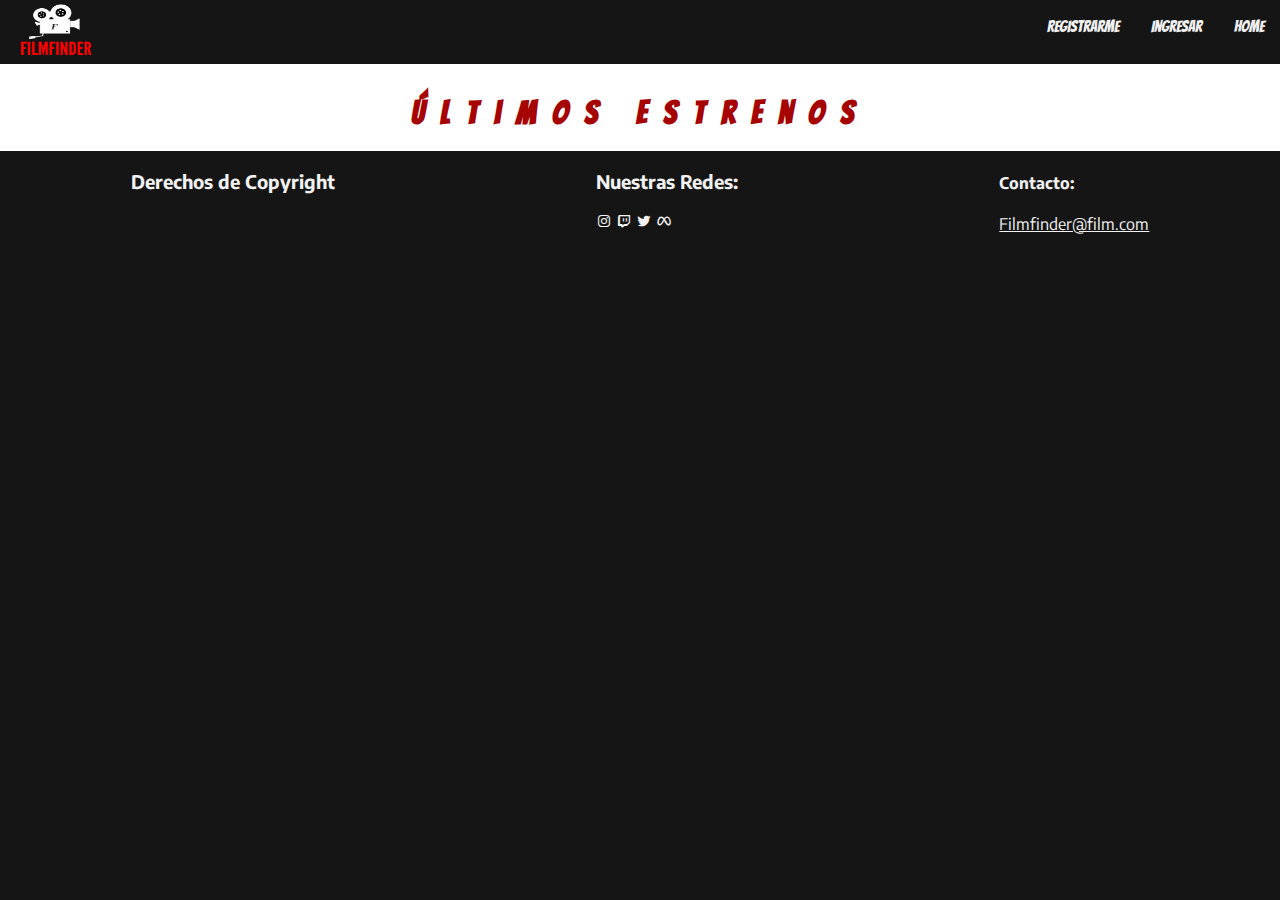
<file: pages/catalogofilm.html>
<!DOCTYPE html>
<html lang="en">
<head>
    <meta charset="UTF-8">
    <meta http-equiv="X-UA-Compatible" content="IE=edge">
    <meta name="viewport" content="width=device-width, initial-scale=1.0">
    <link rel="icon" href="../multimedia/2.png" />
    <link rel="stylesheet" href="../styles/catalogo.css">
    <link href='https://unpkg.com/boxicons@2.1.4/css/boxicons.min.css' rel='stylesheet'>
    <title>PELÍCULAS</title>
    <script src="../api.js" type="module"></script>
</head>
<body>
    <header>
        <div class="logo">
           <a href="../index.html"><img src="../multimedia/FILFINDER.png" alt="logo"></a> 
        </div>
       
        <nav>
            <ul class="segond">
                <li><a href="../pages/createacount.html">Registrarme</a></li>
                <li><a href="../pages/login.html">Ingresar</a></li>
                <li><a href="../index.html">Home</a></li>
            </ul>
        </nav>
    </header>

     <main>
        <h1>Últimos Estrenos</h1>

        <div id="filmContainer">
        </div>

        <template id="card">
            <div class="film">
              <img src="#" alt="nombre">  
              <h2 class="name">title</h2>
              <p>IDIOMA</p>
              <p class="language"></p>
            </div>         
        </template>
        
        
    </main>

    <footer>
        <div><h3>Derechos de Copyright</h3></div>
        <div class="Redes">
            <h3>Nuestras Redes:</h3>
            <a href="#"><i class='bx bxl-instagram' ></i></a>
            <a href="#"><i class='bx bxl-twitch' ></i></box-icon></a>
            <a href="#"><i class='bx bxl-twitter' ></i></box-icon></a>
            <a href="#"><i class='bx bxl-meta'></i></a>
        </div>
        <div>
            <h4>Contacto:</h4>
            <a href="#">Filmfinder@film.com</a>
        </div> 
    </footer>


  
  


    
</body>
</html>
</file>
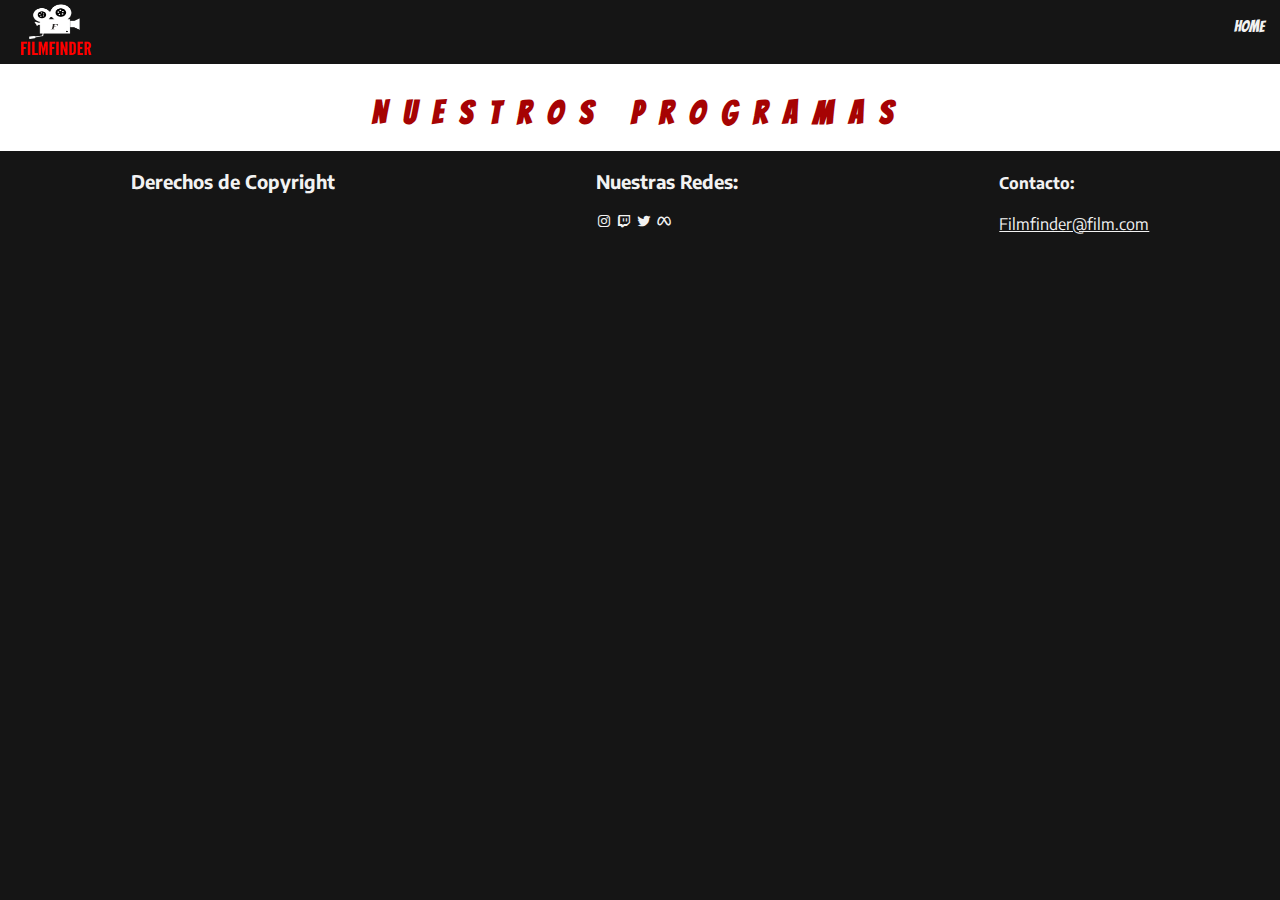
<file: pages/catalogotv.html>
<!DOCTYPE html>
<html lang="en">
<head>
    <meta charset="UTF-8">
    <meta name="viewport" content="width=device-width, initial-scale=1.0">
    <link rel="stylesheet" href="../styles/catalogo.css">
    <link rel="icon" href="../multimedia/2.png" />
    <link href='https://unpkg.com/boxicons@2.1.4/css/boxicons.min.css' rel='stylesheet'>
    <title>TELEVISIÓN</title>
    <script src="../components/tv.js" type="module"></script>
    
</head>
<body>

    <header>
        <div class="logo">
           <a href="../index.html"><img src="../multimedia/FILFINDER.png" alt="logo"></a> 
        </div>
       
        <nav>
            <ul class="segond">
                <li><a href="../index.html">Home</a></li>
            </ul>
        </nav>
    </header>
    
    <main>
        <h1>Nuestros Programas</h1>

        <div id="tvContainer">
        </div>

        <template id="card">
            <div class="film">
              <img src="#" alt="nombre">  
              <h2 class="name">title</h2>
              <p>POPULARIDAD</p>
              <p class="people"></p>
            </div>         
        </template>
            
    </main>
    <footer>
        <div><h3>Derechos de Copyright</h3></div>
        <div class="Redes">
            <h3>Nuestras Redes:</h3>
            <a href="#"><i class='bx bxl-instagram' ></i></a>
            <a href="#"><i class='bx bxl-twitch' ></i></box-icon></a>
            <a href="#"><i class='bx bxl-twitter' ></i></box-icon></a>
            <a href="#"><i class='bx bxl-meta'></i></a>
        </div>
        <div>
            <h4>Contacto:</h4>
            <a href="#">Filmfinder@film.com</a>
        </div>
        
    </footer>

</body>
</html>
</file>
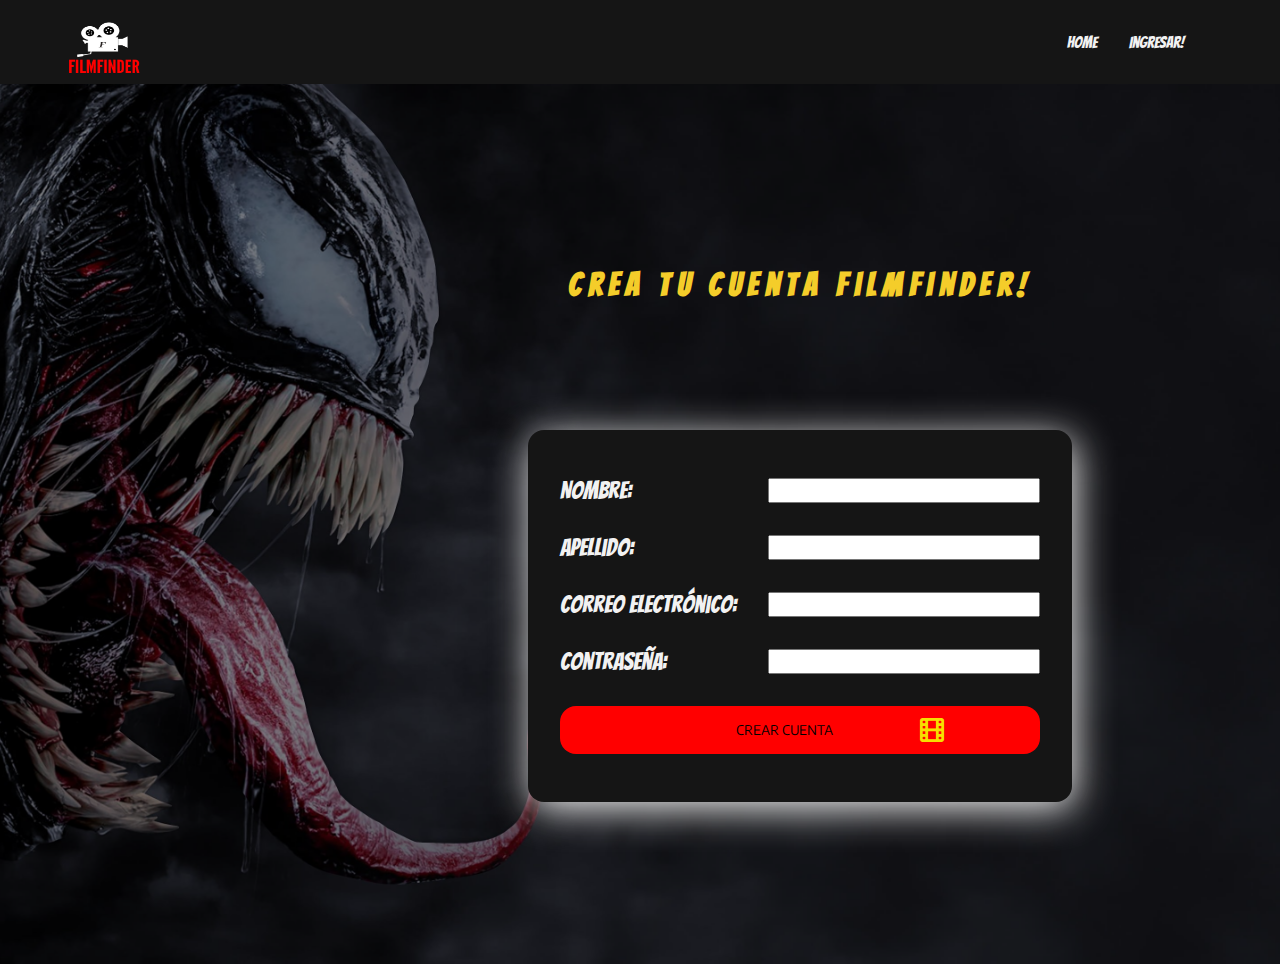
<file: pages/createacount.html>
<!DOCTYPE html>
<html lang="en">
<head>
    <meta charset="UTF-8">
    <meta name="viewport" content="width=device-width, initial-scale=1.0">
    <link rel="stylesheet" href="../styles/createacount.css">
    <link rel="icon" href="../multimedia/2.png" />
    <link href='https://unpkg.com/boxicons@2.1.4/css/boxicons.min.css' rel='stylesheet'>
    <script src="../components/createacount.js"  defer></script>
    <title>Crear Cuenta</title>
</head>
<body>
    
    <header>
        <div class="logo">
           <a href="../index.html"><img src="../multimedia/FILFINDER.png" alt="logo"></a> 
        </div>
       
        <nav>
            <ul class="segond">
              <li><a href="../index.html">Home</a></li>
              <li><a href="../pages/login.html">Ingresar!</a></li>
            </ul>
        </nav>
    </header>
    <div class="container">

        <h1>Crea tu Cuenta FilmFinder!</h1>
        
      <form method="post" id="form" >
        <div>
        <label for="name">Nombre:</label>
        <input type="text" id="name">
    </div>
         <span></span>
    
        <div>
         <label for="apellido">Apellido: </label>  
         <input type="text" id="apellido">
        </div>
        
        <span></span>

        <div>
            <label for="email">Correo Electrónico:</label>
            <input type="email" name="email" id="email"  autocomplete="current-password">
        </div>
        <span></span>

        <div>
            <label for="contrseyna">Contraseña: </label>
            <input type="password" name="pass" id="pass"  autocomplete="current-password">
        </div>
        <span></span>

        
        <div class="btnbox">
            <input type="submit" value="CREAR CUENTA" class="btn">
            <i class='bx bx-film bx-spin' style='color:#f7df00' ></i>
        </div>

        <span id="message"></span>
      </form>
    </div>
  </body>
</html>
</file>
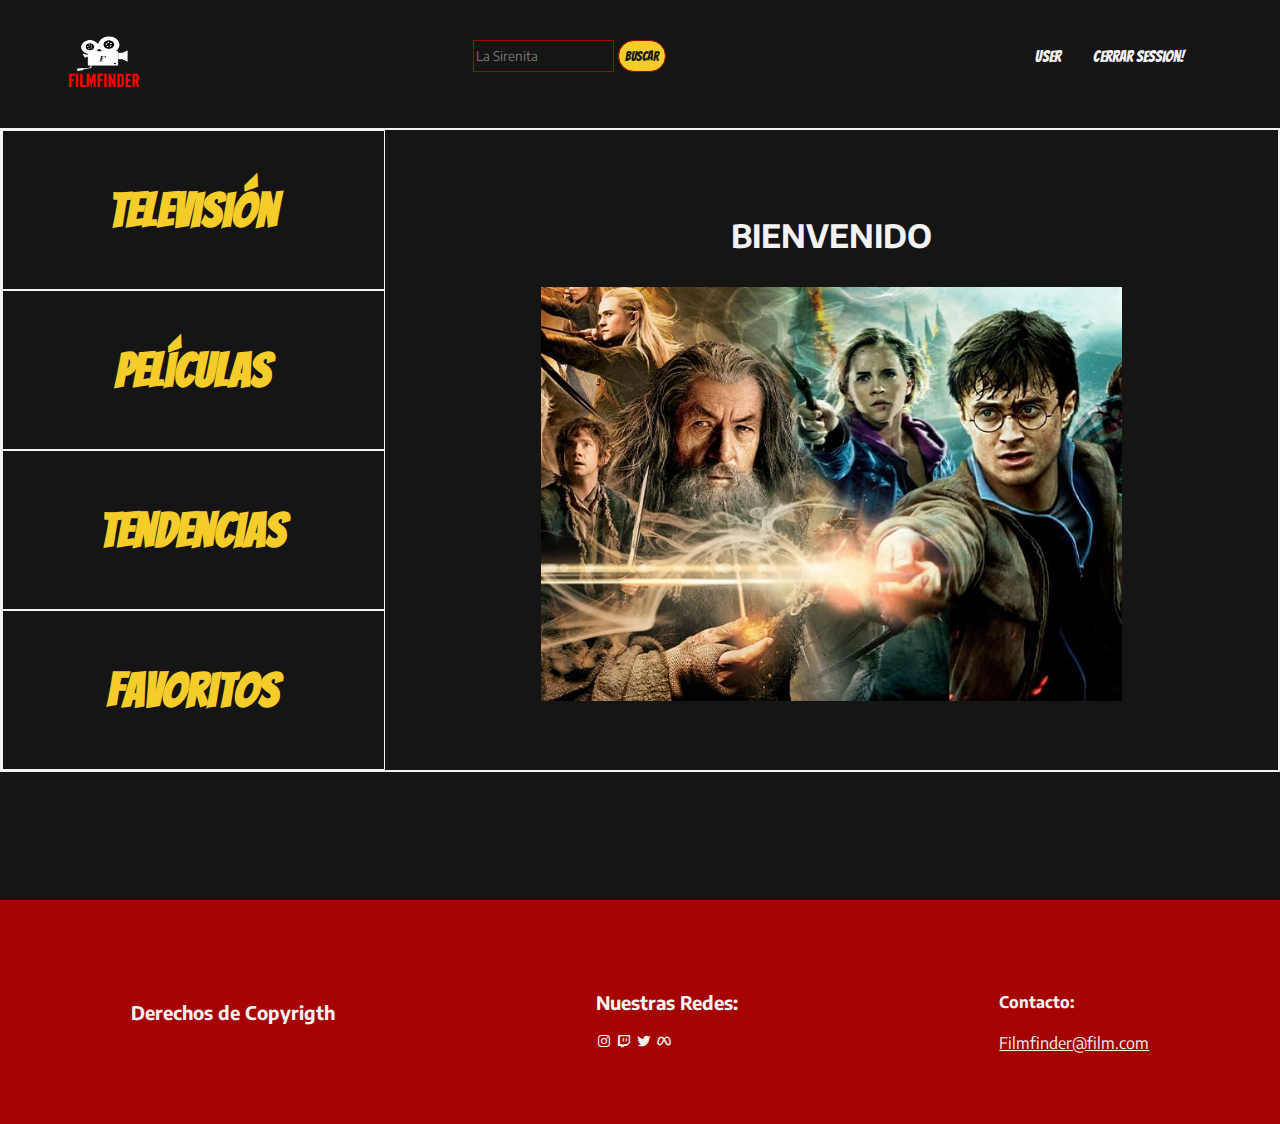
<file: pages/sessionuser.html>
<!DOCTYPE html>
<html lang="en">
<head>
    <meta charset="UTF-8">
    <meta name="viewport" content="width=device-width, initial-scale=1.0">
    <link rel="stylesheet" href="../styles/sesion.css">
    <link rel="icon" href="../multimedia/2.png" />
    <link href='https://unpkg.com/boxicons@2.1.4/css/boxicons.min.css' rel='stylesheet'>
    <script src="../components/sessioncontent.js" type="module"></script>
    <title>USER</title>
</head>
<body>
    <header>
        <div class="logo">
           <a href="../index.html"><img src="../multimedia/FILFINDER.png" alt="logo"></a> 
        </div>

        <div>
            <input type="search" name="buscar" placeholder="La Sirenita" id="buscar">
            <input type="button" value="BUSCAR" id="btn">
        </div>
        
        <nav>
            <ul class="segond">
              <li><a href="./user.html">User</a></li>
              <li><a href="../index.html">Cerrar session!</a></li>
            </ul>
        </nav>
    </header>

    <main class="container">
        <aside>
            <div>
               <button id="series"><h3>televisión</h3></button>
            </div>
            <div>
                <button id="films"><h3>películas</h3></button>
            </div>
            <div>
                <button id="tranding"><h3>Tendencias</h3></button>
            </div>
            <div>
                <button id="favorites"><h3>favoritos</h3></button>
            </div>
        </aside>
        <div id="apires">
            <div id="img">
                <h3>BIENVENIDO</h3>
                <img  src="../multimedia/pagesession.jpg" width="500px">
            </div>
            
        </div>

        <template id="card">
           
                <div>
                  <img src="#" alt="nombre">  
                  <h2 class="name">title</h2>
                <button class="like"><i class='bx bxs-heart bx-burst' style='color:#f90000' ></i></button>
                </div>         

            
        </template>



    </main>


    <footer class="footer">
        <div><h3>Derechos de Copyrigth</h3></div>
        <div class="Redes">
            <h3>Nuestras Redes:</h3>
            <a href="#"><i class='bx bxl-instagram' ></i></a>
            <a href="#"><i class='bx bxl-twitch' ></i></box-icon></a>
            <a href="#"><i class='bx bxl-twitter' ></i></box-icon></a>
            <a href="#"><i class='bx bxl-meta'></i></a>
        </div>
        <div>
            <h4>Contacto:</h4>
            <a href="#">Filmfinder@film.com</a>
        </div>
        
    </footer>


  
</body>
</html>
</file>
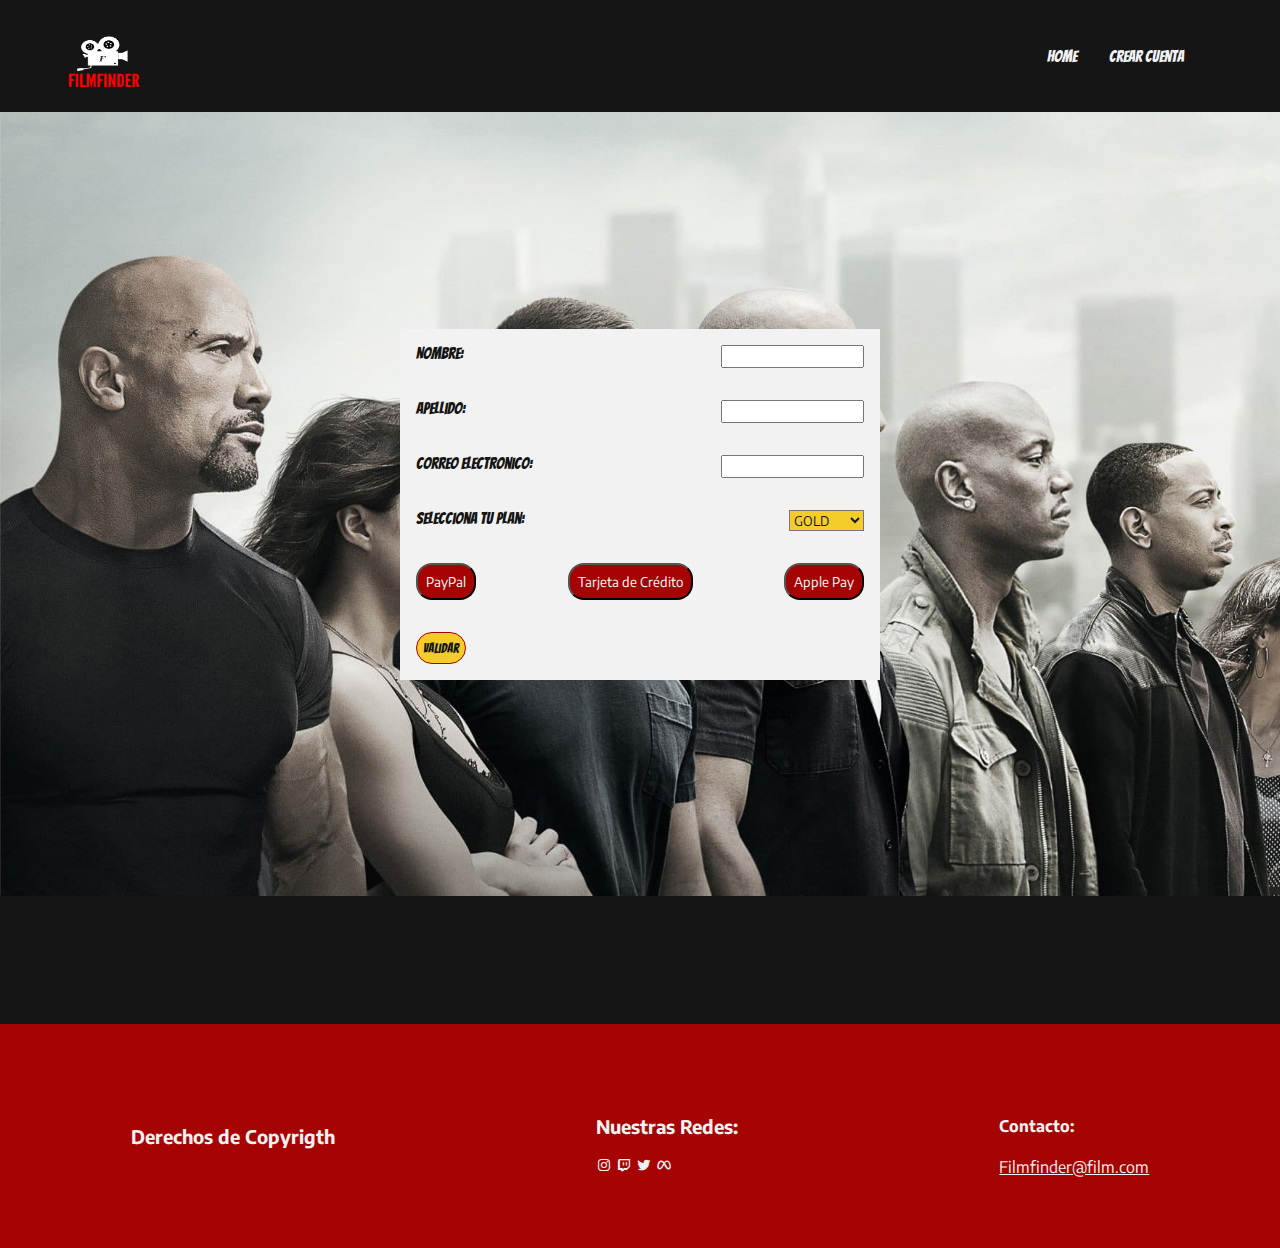
<file: pages/suscripcio.html>
<!DOCTYPE html>
<html lang="en">
<head>
    <meta charset="UTF-8">
    <meta name="viewport" content="width=device-width, initial-scale=1.0">
    <title>Suscripciones</title>
    <link rel="stylesheet" href="../styles/sesion.css">
    <link href='https://unpkg.com/boxicons@2.1.4/css/boxicons.min.css' rel='stylesheet'>
    <script src="../components/suscripciones.js" defer></script>

</head>
<body>
    <header>
        <div class="logo">
           <a href="../index.html"><img src="../multimedia/FILFINDER.png" alt="logo"></a> 
        </div>
       
        <nav>
            <ul class="segond">
              <li><a href="../index.html">Home</a></li>
              <li><a href="../pages/createacount.html">Crear Cuenta</a></li>
            </ul>
        </nav>
    </header>


    <main  class="main">


        <form  id="suscripcionsContainer" method="post">
         
                <div>
                    <label for="name">Nombre:</label>
                    <input type="text" name="name" id="name">
                </div>

                <div>
                    <label for="lastname">Apellido:</label>
                    <input type="text" name="lastname" id="lastname">
                </div>

                <div>
                <label for="mail">Correo Electronico: </label>    
                <input type="email" name="mail" id="mail">
                
                
                </div>


                <div>
                    <label for="select">Selecciona tu plan:</label>

                    <select name="suscripciones" id="suscripciones">
                        <option value="gold">GOLD</option>
                        <option value="silver">SILVER</option>
                        <option value="bronze">BRONZE</option>
                    </select>
                </div>

                <div id="btns">
                    <input type="button" value="PayPal" class="btn">
                    <input type="button" value="Tarjeta de Crédito" class="btn">
                    <input type="button" value="Apple Pay" class="btn">
                </div>

                <div class="btn">
                    <input type="submit" id="btn" value="Validar">

                    <span id="message"></span>
                </div>



        </form>

    </main>
    <footer>
        <div><h3>Derechos de Copyrigth</h3></div>
        <div class="Redes">
            <h3>Nuestras Redes:</h3>
            <a href="#"><i class='bx bxl-instagram' ></i></a>
            <a href="#"><i class='bx bxl-twitch' ></i></box-icon></a>
            <a href="#"><i class='bx bxl-twitter' ></i></box-icon></a>
            <a href="#"><i class='bx bxl-meta'></i></a>
        </div>
        <div>
            <h4>Contacto:</h4>
            <a href="#">Filmfinder@film.com</a>
        </div>
        
    </footer>
</body>
</html>
</file>
<file: styles/catalogo.css>
@import url('https://fonts.googleapis.com/css2?family=Bangers&family=Encode+Sans:wght@300&display=swap');
:root{
    --back-- : #151515;
    --textColor--: #F2F2F2;
    --crownColor-- : #f4cd2a;
    --FontTitles--: 'Bangers', cursive;
    --fontText--: 'Encode Sans', sans-serif;
    --colorSeg--: #A60303;




}
*{
    font-family: var(--fontText--);
    color: #F2F2F2;
    box-sizing: border-box;
   
    
}

body{
    box-sizing: border-box;
    margin: 0;
    padding: 0;
    background: var(--back--); 
}

header {
    margin-top: 0;
    height: 4rem;
    display: flex;
    justify-content: space-between;
     width: 100%;
   background-color: var(--back--);
    
  
}

header .logo {
    height: auto;
    margin-left: 1rem;
    width: 5rem;
    display: flex;
    align-items: center;


}

.logo img {
    height: 4rem;
    width: 5rem;
}
nav {
    padding-right: 1rem;
    background: transparent;
}

nav ul  {
    display: flex;
    gap: 2rem;
    list-style: none;
    align-items: center;
    background-color: transparent;
   
    
}

nav ul li a {
    font-family: var(--FontTitles--);
    text-decoration: none;
    transition: .5s;
    background: transparent;
}

nav ul li a:hover{
    color: var(--colorSeg--);
}

.segond>li a:hover{
    color: var(--crownColor--);
}




main{
    display: flex;
    justify-content: center;
    background-color: white;
    height: auto;
    color: #151515;
    flex-direction: column;
    text-align: center;
}


main h1 {
    color: var(--colorSeg--);
    font-family: var(--FontTitles--);
    margin-top: 2rem;
    letter-spacing: 0.5em
}

#filmContainer, #tvContainer {
    display: flex;
    flex-wrap: wrap;
    justify-content: center;
}


.film {
    width: 18rem;
    margin: 5rem;
    background-color: var(--back--);
    border-radius: 1rem;
    box-shadow: 5px 0.5px 15px var(--crownColor--);
    
}


.film  img {
    width:18rem ;
    border-radius: 1rem;
}


.text {
    display: flex;
    flex-direction: column;
    width: 18rem;
}

#tvContainer  .film  {
    box-shadow: 5px 0.5px 15px var(--back--);
}

footer {
    display: flex;
    justify-content: space-around;
    margin-bottom: 1rem;
}



@media only screen and  (min-width:390px) and (max-width:480px){
    footer {
        display: flex;
        flex-direction: column;
        align-items: center;
       text-align: center;
       margin-bottom: 1rem;
    }
}

@media only screen and (min-width: 481px) and (max-width: 800px) {
    footer {
        display: flex;
        flex-direction: column;
        align-items: center;
       text-align: center;
       margin-bottom: 1rem;
    }
}
</file>
<file: styles/createacount.css>
@import url('https://fonts.googleapis.com/css2?family=Bangers&family=Encode+Sans:wght@300&display=swap');
:root{
    --back-- : #151515;
    --textColor--: #F2F2F2;
    --crownColor-- : #f4cd2a;
    --FontTitles--: 'Bangers', cursive;
    --fontText--: 'Encode Sans', sans-serif;
    --colorSeg--: #A60303;


}


*{
    font-family: var(--fontText--);
    color: #F2F2F2;
    
    
    
}


body {
    background-image: url(../multimedia/venom-pelicula_3840x2160_xtrafondos.com.jpg);
    background-size: cover;
    background-position: center;
    box-sizing: border-box;
    padding: 0;
    margin: 0;
  }
  header {
    margin-top: 0;
    height: 10%;
    display: flex;
    justify-content: space-between;
    align-items: center;
    width: 100%;
    background-color: var(--back--);
    
}

header .logo {
    height: auto;
    margin-left: 4rem;
    margin-top: 1rem;
    width: 5rem;
    display: flex;
    align-items: center;


}

.logo img {
    height: 4rem;
    width: 5rem;
}
nav {
    padding-right: 1rem;
    background: transparent;
    margin-right: 5rem;
   
}

nav ul  {
    justify-content: center;
    display: flex;
    gap: 2rem;
    list-style: none;
    align-items: center;
    background-color: transparent;
   
    
}

nav ul li a {
    font-family: var(--FontTitles--);
    text-decoration: none;
    transition: .5s;
    background: transparent;
}

nav ul li a:hover{
    color: var(--colorSeg--);
}

  
  .container {
    background-color: rgba(0, 0, 0, 0.5);
    height: 55rem;
    display: flex;
    justify-content: center;
    align-items: center;
    flex-direction: column;
    
  }

  h1 {
    font-family: var(--FontTitles--);
    color: var(--crownColor--);
    letter-spacing: 0.2em;
    margin-bottom:8rem;
    margin-left: 20rem;
  }

  .container form {
   border-radius: 1rem;
    height: auto;
    width: 30rem;
    margin-left: 20rem;
    background-color: var(--back--);
    box-shadow:3px 7px 39px var(--textColor--);
    padding: 2rem;
    display: flex;
    flex-direction: column;
  }


  .container form div {
    display: flex;
    margin-top: 1rem;
    justify-content: space-between;
  }

  .container form div label {
    font-family: var(--FontTitles--);
    font-size:1.5rem;
  }

  .container form div input {
    width: 55%;
  }


  .container form  .btnbox {
    font-size: 2rem;
     width: 100%;
     margin-top:1rem ;
     background-color: red;
     align-items: center;
     justify-content: center;
     border-radius:1rem; 
     cursor:pointer;
     transition: .7s;
     height: 3rem;
  }



  .container form .btnbox .btn {
    text-decoration: none;
    background-color: transparent;
    border:none; 
    cursor: pointer;
    transition: .7s;
  }



  .container form  .btnbox:hover {
    background-color: var(--textColor--);

  }


  .container form  .btnbox .btn:hover{
    color: var(--back--);

    
  }

  input {
    color: black;
  }


  span {
    color: red;
    margin-top: 1rem;
  }


  #message {
    text-align: center;
    color: green;
    font-size: 1.5rem;
  }





  @media only screen and  (min-width:390px) and (max-width:480px){  /* movil*/
   
    header .logo{
        margin-left: 0;
    } 

    h1 {
        margin-left: 2rem ;
    }

    .container {
        padding: 2rem;
    }

    .container form {
       margin: 1rem;
        width: auto;
    }

    .container form div label  {
        font-size: 0.8rem;
       
    }
  }
  @media only screen and (min-width: 481px) and (max-width: 800px) { 
    h1 {
        font-size: 3rem;
  
    }
    .container form {
        width: 28rem;
        margin-right: 10rem;
    }
  }
</file>
<file: styles/sesion.css>
@import url('https://fonts.googleapis.com/css2?family=Bangers&family=Encode+Sans:wght@300&display=swap');
:root{
    --back-- : #151515;
    --textColor--: #F2F2F2;
    --crownColor-- : #f4cd2a;
    --FontTitles--: 'Bangers', cursive;
    --fontText--: 'Encode Sans', sans-serif;
    --colorSeg--: #A60303;


}
*{
    font-family: var(--fontText--);
    color: #F2F2F2;
    box-sizing: border-box;

    
}


body{
    box-sizing: border-box;
    margin: 0;
    padding: 0;
    background: var(--back--); 
    height: 70rem;
}

header {
    margin-top: 0;
    height: 10%;
    display: flex;
    justify-content: space-between;
    align-items: center;
    width: 100%;
    background-color: var(--back--);
    
}

header .logo {
    height: auto;
    margin-left: 4rem;
    margin-top: 1rem;
    width: 5rem;
    display: flex;
    align-items: center;


}

.logo img {
    height: 4rem;
    width: 5rem;
}
nav {
    padding-right: 1rem;
    background: transparent;
    margin-right: 5rem;
   
}

nav ul  {
    justify-content: center;
    display: flex;
    gap: 2rem;
    list-style: none;
    align-items: center;
    background-color: transparent;
   
    
}

nav ul li a {
    font-family: var(--FontTitles--);
    text-decoration: none;
    transition: .5s;
    background: transparent;
}

nav ul li a:hover{
    color: var(--colorSeg--);
}




/* contenido  -------------------*/

.login {
    display: flex;
    height: 70%;
    align-items: center;
    margin-top: 2rem;
}

.login .img {
 width: 65%;
}

.login .img img {
    width: 100%;
    height: 30rem;
    margin-left:1rem ;
    box-shadow: 2px 2px 10px var(--textColor--);
   
}

.login .box {
    width: 35%;
    padding: 5rem;
  
}

.box form {
    display: flex;
    justify-content: center;
    flex-direction: column;
    box-shadow: 1px 1px 5px var(--crownColor--);
   height: auto;
   width: 22rem;
   padding: 1rem;
    

}

.box form div {
    display: flex;
    justify-content: space-between;
    padding: 2px;
    align-items: center;
    margin-bottom: 1rem;
  
}

.box form div label {
    font-family: var(--FontTitles--);
    font-size: 2rem;
}

.box form input {
    margin: 0.5rem 0.5rem;
}
#user, #pass {
    color: black;
}

.box form .btn {
    background-color: var(--colorSeg--);
    width: 100%;
    height: 3rem;
    border-radius: 0.5rem;
    margin-top: 2rem;
    transition: .6s;
    border: none;
    font-size: 1.2rem;
}

.box form .btn:hover{
    background-color: var(--crownColor--);
    color: var(--colorSeg--);
    border: 2px solid var(--colorSeg--);

}


.box form  .message{
    justify-content: center;
       
}

.box form  .message p {
    color: var(--crownColor--);
    font-family: var(--FontTitles--);
}





footer {
    display: flex;
    justify-content: space-around;
    background: var(--colorSeg--);
    height: 20%;
    margin-top: 8rem;
    align-items: center;
}


/* session styles  */

.container {
    display: flex;
    height: auto;
    width: 100%;
    border: 2px solid var(--textColor--);
    margin-top: 1rem;
}

.container aside {
    background-color: var(--back--);
    height: 100%;
    width: 30%;
}

.container aside div {
    border: 1px solid var(--textColor--);
    width: 100%;
    align-items: center;
    height: 10rem;
}
.container aside div button{
    background-color: transparent;
    width: 100%;
    border: none;
    cursor: pointer;
    height: 100%;
    transition: .5s;
}


.container aside div  h3 {
    font-size: 3rem;
    font-family: var(--FontTitles--);
    color: var(--crownColor--);
    text-align: center;   
    
}



.container aside div button:hover{
    background-color: var(--colorSeg--);
    color: var(--textColor--);
}



.container #apires{
    background-color: var(--textColor--);
    width: 70%;
    display: flex;
    flex-wrap: wrap;
    justify-content: center;
    height: auto;
}




.film ,.tv, .busqueda, .tendencia{
    width: 18rem;
    margin: 5rem;
    background-color: var(--back--);
    border-radius: 1rem;
    box-shadow: 5px 0.5px 15px var(--crownColor--);
    text-align: center;
    
}

.film img , .tv img , .busqueda img  ,.tendencia img{
    width:18rem ;
    border-radius: 1rem;
}

#img {
    display: flex;
    flex-direction: column;
    justify-content: center;
    align-items: center;
    width: 100%;
    background-color: var(--back--);
} 

#img img {
    width: 65%;
    margin-bottom: 1rem;
   
}

#img h3 {
    color : var(--textColor--);
    font-family: var(--fontText--);
    font-size: 2rem;

}

.like {

    width: 50%;
    height: 2rem;
    background-color: transparent;
    border: none;
    cursor: pointer;
    margin-bottom: 1rem;
    transition: .5s;
    border-radius: 0.5rem;
}

.like:hover{
 background-color:var(--textColor--);

}


.film .text {
    display: flex;
    flex-direction: column;
    width: 18rem;
}

#tvContainer  .film  {
    box-shadow: 5px 0.5px 15px var(--back--);
}





/*Seccion barra de busqueda */

#buscar {
    background-color: var(--back--);
    border: solid 1px var(--colorSeg--);
    height: 2rem;
    width: auto;
}

#btn {
    background-color: var(--crownColor--);
    height: 2rem;
    color: var(--back--);
    border-radius: 1rem;
    cursor: pointer;
    border: 1px solid var(--colorSeg--);
    font-family: var(--FontTitles--);
    transition: .5s;
    
}


#btn:hover {
    background-color: var(--colorSeg--);
    color: var(--textColor--);
}




/* seccion user information  */

#userContent {
    display: flex;
    align-items: center;
    justify-content: center;
   background-color: var(--textColor--);
    height: 70%;

}


#profilePicPreview {
    height: 10rem;
    width: 10rem;
    margin-top: 1rem;
    border-radius: 1rem;
} 



#userContent div h3  {
  color: var(--back--);
}

#userContent div span {
    color: black;
}



/* suucriociones  */
.main {
    background-image: url("../multimedia/rapido.jpg");
    background-size: cover;
    background-repeat: no-repeat;
    height: 70%;
    display: flex;
    justify-content: center;
    align-items: center;
}

#suscripcionsContainer div {
    width: 30rem;
    height: 35rem;
    background-color: var(--textColor--);
    height: 100%;
    padding: 1rem;
    display: flex;
    justify-content: space-between;
  
}


#suscripcionsContainer div label ,#suscripcionsContainer div input , select ,option{
    color: var(--back--);
    
}


#suscripcionsContainer div label  {
    font-family: var(--FontTitles--);
}

select {
    background-color: var(--crownColor--);
}

#btns .btn {
    color: white;
    background-color: var(--colorSeg--);
    padding: 0.5rem;
    border-radius: 1rem;
}

#message {
    color: green;
}







@media only screen and  (max-width : 480px) {  /*movil*/
 header {
    flex-direction:  column;
    text-align: center;
 }
 


 header .logo {
    margin-top : 1rem;
    margin-left: 0;
 }
 nav {
    padding: 0;
    text-align: center;
    margin: 0;
 }

.login {
    flex-direction: column;
   align-items: center;
    height: auto;
}

.login .img {
    width: 90%;
   
}
.login .img  img {
    width: 100%;
    margin: 0;
    height: 20rem;
}

.login .box{
    width: 100%;
    padding: 3rem;
}

.login .box form {
    width: 100%;
}


footer {
    display: flex;
    flex-direction: column;
    text-align: center;
    height: auto;
   padding-bottom: .5rem;
}


/*sesion user*/
.container {
    display: flex;
    flex-direction: column;
    height: auto;
}

.container aside  {
display: grid;
grid-template-columns: 1fr 1fr;
width: 100%;
height: auto;

}

.container aside  div {
    height: 2rem;
}

.container aside  div button {
    font-size: 1rem;
    height: 100%;
    text-align: center;
    display: flex;
    align-items: center;
    justify-content: center;
}
.container aside  div button h3 {
    font-size: .9rem;
 
}

.container #apires {
    width: 100%;
}

body {
    height: auto;
}

.footer{
    margin-top: 6rem;
}



/* suscripciones */

#suscripcionsContainer div {
    width: 20rem;
}



}


@media only screen and (min-width: 481px) and (max-width: 800px) {  
   
    .login {
        flex-direction: column;
       align-items: center;
        height: auto;
    }
    .login .img {
        width: 80%;
        margin: 0;
        padding: 0;
    }


    .login .img img {
        width: 100%;
        height: 18rem;
    }


    .login .box {
        width: 100%;
        justify-content: center;
    }


    .box form {
        width: 40rem;
    }


    /*sesion user*/

    .container {
        display: flex;
        flex-direction: column;
        height: auto;
    }

    .container aside  {
        display: grid;
        grid-template-columns: 1fr 1fr;
        width: 100%;
        height: auto;
        
     }

     .container #apires {
        width: 100%;
      
    }
    
  .footer {
    display: flex;
    flex-direction: column;
    text-align: center;
    margin-top: 2rem;
  }

    




}
</file>
